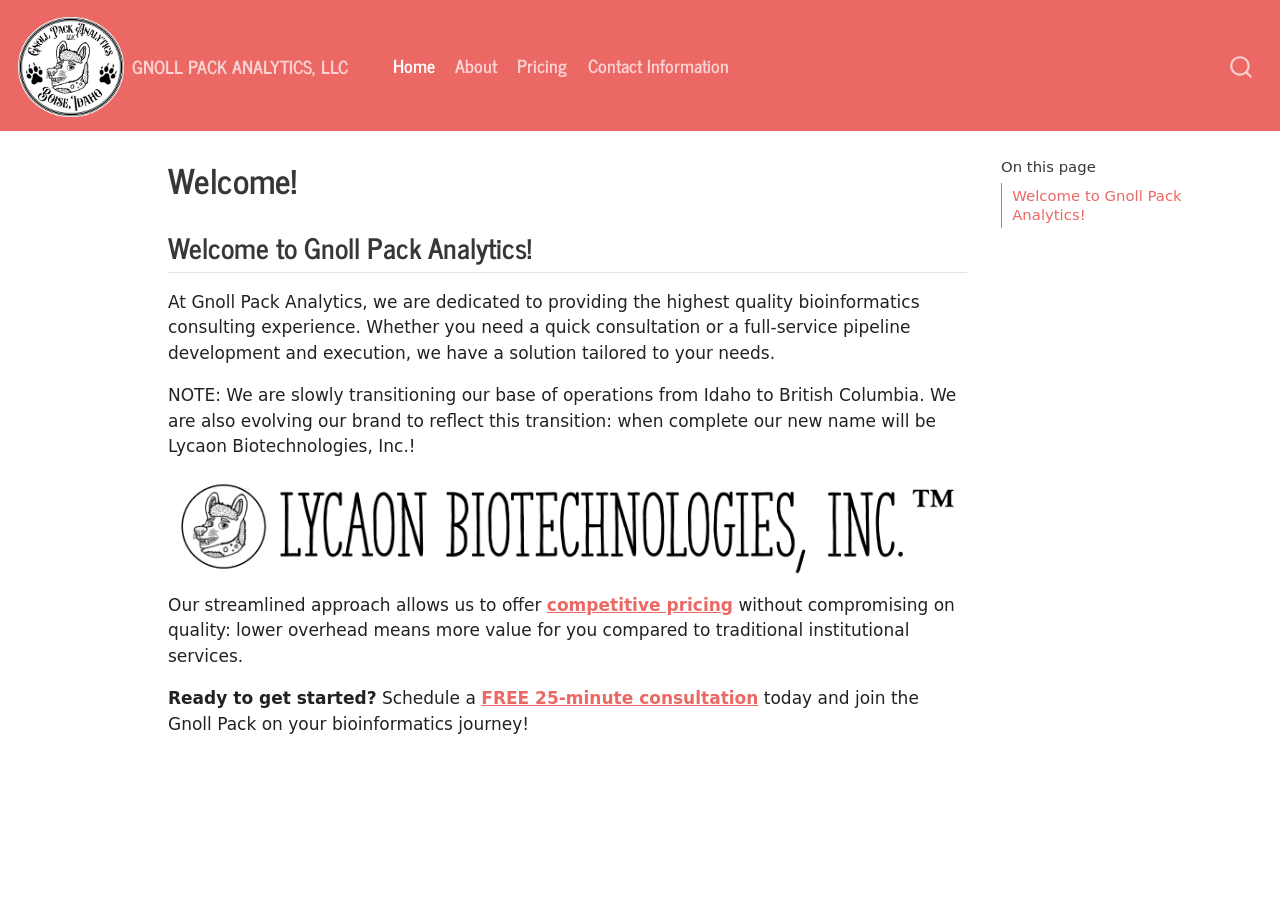
<file: index.html>
<!DOCTYPE html>
<html xmlns="http://www.w3.org/1999/xhtml" lang="en" xml:lang="en"><head>

<meta charset="utf-8">
<meta name="generator" content="quarto-1.3.433">

<meta name="viewport" content="width=device-width, initial-scale=1.0, user-scalable=yes">


<title>Gnoll Pack Analytics, LLC - Welcome!</title>
<style>
code{white-space: pre-wrap;}
span.smallcaps{font-variant: small-caps;}
div.columns{display: flex; gap: min(4vw, 1.5em);}
div.column{flex: auto; overflow-x: auto;}
div.hanging-indent{margin-left: 1.5em; text-indent: -1.5em;}
ul.task-list{list-style: none;}
ul.task-list li input[type="checkbox"] {
  width: 0.8em;
  margin: 0 0.8em 0.2em -1em; /* quarto-specific, see https://github.com/quarto-dev/quarto-cli/issues/4556 */ 
  vertical-align: middle;
}
</style>


<script src="site_libs/quarto-nav/quarto-nav.js"></script>
<script src="site_libs/quarto-nav/headroom.min.js"></script>
<script src="site_libs/clipboard/clipboard.min.js"></script>
<script src="site_libs/quarto-search/autocomplete.umd.js"></script>
<script src="site_libs/quarto-search/fuse.min.js"></script>
<script src="site_libs/quarto-search/quarto-search.js"></script>
<meta name="quarto:offset" content="./">
<script src="site_libs/quarto-html/quarto.js"></script>
<script src="site_libs/quarto-html/popper.min.js"></script>
<script src="site_libs/quarto-html/tippy.umd.min.js"></script>
<script src="site_libs/quarto-html/anchor.min.js"></script>
<link href="site_libs/quarto-html/tippy.css" rel="stylesheet">
<link href="site_libs/quarto-html/quarto-syntax-highlighting.css" rel="stylesheet" id="quarto-text-highlighting-styles">
<script src="site_libs/bootstrap/bootstrap.min.js"></script>
<link href="site_libs/bootstrap/bootstrap-icons.css" rel="stylesheet">
<link href="site_libs/bootstrap/bootstrap.min.css" rel="stylesheet" id="quarto-bootstrap" data-mode="light">
<script id="quarto-search-options" type="application/json">{
  "location": "navbar",
  "copy-button": false,
  "collapse-after": 3,
  "panel-placement": "end",
  "type": "overlay",
  "limit": 20,
  "language": {
    "search-no-results-text": "No results",
    "search-matching-documents-text": "matching documents",
    "search-copy-link-title": "Copy link to search",
    "search-hide-matches-text": "Hide additional matches",
    "search-more-match-text": "more match in this document",
    "search-more-matches-text": "more matches in this document",
    "search-clear-button-title": "Clear",
    "search-detached-cancel-button-title": "Cancel",
    "search-submit-button-title": "Submit",
    "search-label": "Search"
  }
}</script>


<link rel="stylesheet" href="styles.css">
</head>

<body class="nav-fixed">

<div id="quarto-search-results"></div>
  <header id="quarto-header" class="headroom fixed-top">
    <nav class="navbar navbar-expand-lg navbar-dark ">
      <div class="navbar-container container-fluid">
      <div class="navbar-brand-container">
    <a href="./index.html" class="navbar-brand navbar-brand-logo">
    <img src="./images/logo.png" alt="" class="navbar-logo">
    </a>
    <a class="navbar-brand" href="./index.html">
    <span class="navbar-title">Gnoll Pack Analytics, LLC</span>
    </a>
  </div>
            <div id="quarto-search" class="" title="Search"></div>
          <button class="navbar-toggler" type="button" data-bs-toggle="collapse" data-bs-target="#navbarCollapse" aria-controls="navbarCollapse" aria-expanded="false" aria-label="Toggle navigation" onclick="if (window.quartoToggleHeadroom) { window.quartoToggleHeadroom(); }">
  <span class="navbar-toggler-icon"></span>
</button>
          <div class="collapse navbar-collapse" id="navbarCollapse">
            <ul class="navbar-nav navbar-nav-scroll me-auto">
  <li class="nav-item">
    <a class="nav-link active" href="./index.html" rel="" target="" aria-current="page">
 <span class="menu-text">Home</span></a>
  </li>  
  <li class="nav-item">
    <a class="nav-link" href="./About.html" rel="" target="">
 <span class="menu-text">About</span></a>
  </li>  
  <li class="nav-item">
    <a class="nav-link" href="./Pricing.html" rel="" target="">
 <span class="menu-text">Pricing</span></a>
  </li>  
  <li class="nav-item">
    <a class="nav-link" href="./Contact.html" rel="" target="">
 <span class="menu-text">Contact Information</span></a>
  </li>  
</ul>
            <div class="quarto-navbar-tools ms-auto">
</div>
          </div> <!-- /navcollapse -->
      </div> <!-- /container-fluid -->
    </nav>
</header>
<!-- content -->
<div id="quarto-content" class="quarto-container page-columns page-rows-contents page-layout-article page-navbar">
<!-- sidebar -->
<!-- margin-sidebar -->
    <div id="quarto-margin-sidebar" class="sidebar margin-sidebar">
        <nav id="TOC" role="doc-toc" class="toc-active">
    <h2 id="toc-title">On this page</h2>
   
  <ul>
  <li><a href="#welcome-to-gnoll-pack-analytics" id="toc-welcome-to-gnoll-pack-analytics" class="nav-link active" data-scroll-target="#welcome-to-gnoll-pack-analytics"><strong>Welcome to Gnoll Pack Analytics!</strong></a></li>
  </ul>
</nav>
    </div>
<!-- main -->
<main class="content" id="quarto-document-content">

<header id="title-block-header" class="quarto-title-block default">
<div class="quarto-title">
<h1 class="title">Welcome!</h1>
</div>



<div class="quarto-title-meta">

    
  
    
  </div>
  

</header>

<section id="welcome-to-gnoll-pack-analytics" class="level2">
<h2 class="anchored" data-anchor-id="welcome-to-gnoll-pack-analytics"><strong>Welcome to Gnoll Pack Analytics!</strong></h2>
<p>At Gnoll Pack Analytics, we are dedicated to providing the highest quality bioinformatics consulting experience. Whether you need a quick consultation or a full-service pipeline development and execution, we have a solution tailored to your needs.</p>
<p>NOTE: We are slowly transitioning our base of operations from Idaho to British Columbia. We are also evolving our brand to reflect this transition: when complete our new name will be Lycaon Biotechnologies, Inc.!</p>
<p><img src="images/Lycaon.png" class="img-fluid"></p>
<p>Our streamlined approach allows us to offer <a href="https://wojahn.github.io/GnollPackAnalytics/Pricing.html"><strong>competitive pricing</strong></a> without compromising on quality: lower overhead means more value for you compared to traditional institutional services.</p>
<p><strong>Ready to get started?</strong> Schedule a <a href="https://wojahn.github.io/GnollPackAnalytics/Contact.html"><strong>FREE 25-minute consultation</strong></a> today and join the Gnoll Pack on your bioinformatics journey!</p>


</section>

</main> <!-- /main -->
<script id="quarto-html-after-body" type="application/javascript">
window.document.addEventListener("DOMContentLoaded", function (event) {
  const toggleBodyColorMode = (bsSheetEl) => {
    const mode = bsSheetEl.getAttribute("data-mode");
    const bodyEl = window.document.querySelector("body");
    if (mode === "dark") {
      bodyEl.classList.add("quarto-dark");
      bodyEl.classList.remove("quarto-light");
    } else {
      bodyEl.classList.add("quarto-light");
      bodyEl.classList.remove("quarto-dark");
    }
  }
  const toggleBodyColorPrimary = () => {
    const bsSheetEl = window.document.querySelector("link#quarto-bootstrap");
    if (bsSheetEl) {
      toggleBodyColorMode(bsSheetEl);
    }
  }
  toggleBodyColorPrimary();  
  const icon = "";
  const anchorJS = new window.AnchorJS();
  anchorJS.options = {
    placement: 'right',
    icon: icon
  };
  anchorJS.add('.anchored');
  const isCodeAnnotation = (el) => {
    for (const clz of el.classList) {
      if (clz.startsWith('code-annotation-')) {                     
        return true;
      }
    }
    return false;
  }
  const clipboard = new window.ClipboardJS('.code-copy-button', {
    text: function(trigger) {
      const codeEl = trigger.previousElementSibling.cloneNode(true);
      for (const childEl of codeEl.children) {
        if (isCodeAnnotation(childEl)) {
          childEl.remove();
        }
      }
      return codeEl.innerText;
    }
  });
  clipboard.on('success', function(e) {
    // button target
    const button = e.trigger;
    // don't keep focus
    button.blur();
    // flash "checked"
    button.classList.add('code-copy-button-checked');
    var currentTitle = button.getAttribute("title");
    button.setAttribute("title", "Copied!");
    let tooltip;
    if (window.bootstrap) {
      button.setAttribute("data-bs-toggle", "tooltip");
      button.setAttribute("data-bs-placement", "left");
      button.setAttribute("data-bs-title", "Copied!");
      tooltip = new bootstrap.Tooltip(button, 
        { trigger: "manual", 
          customClass: "code-copy-button-tooltip",
          offset: [0, -8]});
      tooltip.show();    
    }
    setTimeout(function() {
      if (tooltip) {
        tooltip.hide();
        button.removeAttribute("data-bs-title");
        button.removeAttribute("data-bs-toggle");
        button.removeAttribute("data-bs-placement");
      }
      button.setAttribute("title", currentTitle);
      button.classList.remove('code-copy-button-checked');
    }, 1000);
    // clear code selection
    e.clearSelection();
  });
  function tippyHover(el, contentFn) {
    const config = {
      allowHTML: true,
      content: contentFn,
      maxWidth: 500,
      delay: 100,
      arrow: false,
      appendTo: function(el) {
          return el.parentElement;
      },
      interactive: true,
      interactiveBorder: 10,
      theme: 'quarto',
      placement: 'bottom-start'
    };
    window.tippy(el, config); 
  }
  const noterefs = window.document.querySelectorAll('a[role="doc-noteref"]');
  for (var i=0; i<noterefs.length; i++) {
    const ref = noterefs[i];
    tippyHover(ref, function() {
      // use id or data attribute instead here
      let href = ref.getAttribute('data-footnote-href') || ref.getAttribute('href');
      try { href = new URL(href).hash; } catch {}
      const id = href.replace(/^#\/?/, "");
      const note = window.document.getElementById(id);
      return note.innerHTML;
    });
  }
      let selectedAnnoteEl;
      const selectorForAnnotation = ( cell, annotation) => {
        let cellAttr = 'data-code-cell="' + cell + '"';
        let lineAttr = 'data-code-annotation="' +  annotation + '"';
        const selector = 'span[' + cellAttr + '][' + lineAttr + ']';
        return selector;
      }
      const selectCodeLines = (annoteEl) => {
        const doc = window.document;
        const targetCell = annoteEl.getAttribute("data-target-cell");
        const targetAnnotation = annoteEl.getAttribute("data-target-annotation");
        const annoteSpan = window.document.querySelector(selectorForAnnotation(targetCell, targetAnnotation));
        const lines = annoteSpan.getAttribute("data-code-lines").split(",");
        const lineIds = lines.map((line) => {
          return targetCell + "-" + line;
        })
        let top = null;
        let height = null;
        let parent = null;
        if (lineIds.length > 0) {
            //compute the position of the single el (top and bottom and make a div)
            const el = window.document.getElementById(lineIds[0]);
            top = el.offsetTop;
            height = el.offsetHeight;
            parent = el.parentElement.parentElement;
          if (lineIds.length > 1) {
            const lastEl = window.document.getElementById(lineIds[lineIds.length - 1]);
            const bottom = lastEl.offsetTop + lastEl.offsetHeight;
            height = bottom - top;
          }
          if (top !== null && height !== null && parent !== null) {
            // cook up a div (if necessary) and position it 
            let div = window.document.getElementById("code-annotation-line-highlight");
            if (div === null) {
              div = window.document.createElement("div");
              div.setAttribute("id", "code-annotation-line-highlight");
              div.style.position = 'absolute';
              parent.appendChild(div);
            }
            div.style.top = top - 2 + "px";
            div.style.height = height + 4 + "px";
            let gutterDiv = window.document.getElementById("code-annotation-line-highlight-gutter");
            if (gutterDiv === null) {
              gutterDiv = window.document.createElement("div");
              gutterDiv.setAttribute("id", "code-annotation-line-highlight-gutter");
              gutterDiv.style.position = 'absolute';
              const codeCell = window.document.getElementById(targetCell);
              const gutter = codeCell.querySelector('.code-annotation-gutter');
              gutter.appendChild(gutterDiv);
            }
            gutterDiv.style.top = top - 2 + "px";
            gutterDiv.style.height = height + 4 + "px";
          }
          selectedAnnoteEl = annoteEl;
        }
      };
      const unselectCodeLines = () => {
        const elementsIds = ["code-annotation-line-highlight", "code-annotation-line-highlight-gutter"];
        elementsIds.forEach((elId) => {
          const div = window.document.getElementById(elId);
          if (div) {
            div.remove();
          }
        });
        selectedAnnoteEl = undefined;
      };
      // Attach click handler to the DT
      const annoteDls = window.document.querySelectorAll('dt[data-target-cell]');
      for (const annoteDlNode of annoteDls) {
        annoteDlNode.addEventListener('click', (event) => {
          const clickedEl = event.target;
          if (clickedEl !== selectedAnnoteEl) {
            unselectCodeLines();
            const activeEl = window.document.querySelector('dt[data-target-cell].code-annotation-active');
            if (activeEl) {
              activeEl.classList.remove('code-annotation-active');
            }
            selectCodeLines(clickedEl);
            clickedEl.classList.add('code-annotation-active');
          } else {
            // Unselect the line
            unselectCodeLines();
            clickedEl.classList.remove('code-annotation-active');
          }
        });
      }
  const findCites = (el) => {
    const parentEl = el.parentElement;
    if (parentEl) {
      const cites = parentEl.dataset.cites;
      if (cites) {
        return {
          el,
          cites: cites.split(' ')
        };
      } else {
        return findCites(el.parentElement)
      }
    } else {
      return undefined;
    }
  };
  var bibliorefs = window.document.querySelectorAll('a[role="doc-biblioref"]');
  for (var i=0; i<bibliorefs.length; i++) {
    const ref = bibliorefs[i];
    const citeInfo = findCites(ref);
    if (citeInfo) {
      tippyHover(citeInfo.el, function() {
        var popup = window.document.createElement('div');
        citeInfo.cites.forEach(function(cite) {
          var citeDiv = window.document.createElement('div');
          citeDiv.classList.add('hanging-indent');
          citeDiv.classList.add('csl-entry');
          var biblioDiv = window.document.getElementById('ref-' + cite);
          if (biblioDiv) {
            citeDiv.innerHTML = biblioDiv.innerHTML;
          }
          popup.appendChild(citeDiv);
        });
        return popup.innerHTML;
      });
    }
  }
});
</script>
</div> <!-- /content -->



</body></html>
</file>
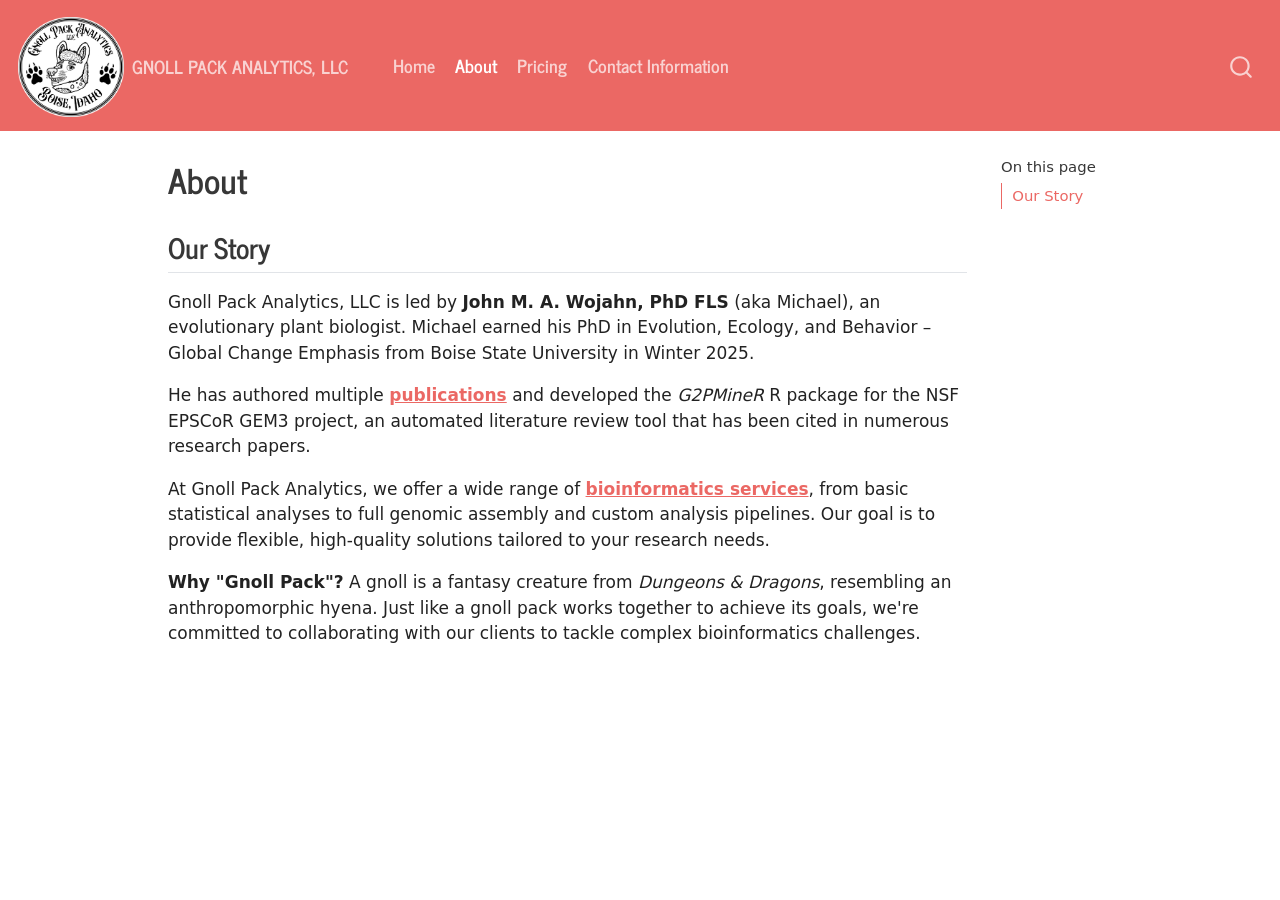
<file: About.html>
<!DOCTYPE html>
<html xmlns="http://www.w3.org/1999/xhtml" lang="en" xml:lang="en"><head>

<meta charset="utf-8">
<meta name="generator" content="quarto-1.3.433">

<meta name="viewport" content="width=device-width, initial-scale=1.0, user-scalable=yes">


<title>Gnoll Pack Analytics, LLC - About</title>
<style>
code{white-space: pre-wrap;}
span.smallcaps{font-variant: small-caps;}
div.columns{display: flex; gap: min(4vw, 1.5em);}
div.column{flex: auto; overflow-x: auto;}
div.hanging-indent{margin-left: 1.5em; text-indent: -1.5em;}
ul.task-list{list-style: none;}
ul.task-list li input[type="checkbox"] {
  width: 0.8em;
  margin: 0 0.8em 0.2em -1em; /* quarto-specific, see https://github.com/quarto-dev/quarto-cli/issues/4556 */ 
  vertical-align: middle;
}
</style>


<script src="site_libs/quarto-nav/quarto-nav.js"></script>
<script src="site_libs/quarto-nav/headroom.min.js"></script>
<script src="site_libs/clipboard/clipboard.min.js"></script>
<script src="site_libs/quarto-search/autocomplete.umd.js"></script>
<script src="site_libs/quarto-search/fuse.min.js"></script>
<script src="site_libs/quarto-search/quarto-search.js"></script>
<meta name="quarto:offset" content="./">
<script src="site_libs/quarto-html/quarto.js"></script>
<script src="site_libs/quarto-html/popper.min.js"></script>
<script src="site_libs/quarto-html/tippy.umd.min.js"></script>
<script src="site_libs/quarto-html/anchor.min.js"></script>
<link href="site_libs/quarto-html/tippy.css" rel="stylesheet">
<link href="site_libs/quarto-html/quarto-syntax-highlighting.css" rel="stylesheet" id="quarto-text-highlighting-styles">
<script src="site_libs/bootstrap/bootstrap.min.js"></script>
<link href="site_libs/bootstrap/bootstrap-icons.css" rel="stylesheet">
<link href="site_libs/bootstrap/bootstrap.min.css" rel="stylesheet" id="quarto-bootstrap" data-mode="light">
<script id="quarto-search-options" type="application/json">{
  "location": "navbar",
  "copy-button": false,
  "collapse-after": 3,
  "panel-placement": "end",
  "type": "overlay",
  "limit": 20,
  "language": {
    "search-no-results-text": "No results",
    "search-matching-documents-text": "matching documents",
    "search-copy-link-title": "Copy link to search",
    "search-hide-matches-text": "Hide additional matches",
    "search-more-match-text": "more match in this document",
    "search-more-matches-text": "more matches in this document",
    "search-clear-button-title": "Clear",
    "search-detached-cancel-button-title": "Cancel",
    "search-submit-button-title": "Submit",
    "search-label": "Search"
  }
}</script>


<link rel="stylesheet" href="styles.css">
</head>

<body class="nav-fixed">

<div id="quarto-search-results"></div>
  <header id="quarto-header" class="headroom fixed-top">
    <nav class="navbar navbar-expand-lg navbar-dark ">
      <div class="navbar-container container-fluid">
      <div class="navbar-brand-container">
    <a href="./index.html" class="navbar-brand navbar-brand-logo">
    <img src="./images/logo.png" alt="" class="navbar-logo">
    </a>
    <a class="navbar-brand" href="./index.html">
    <span class="navbar-title">Gnoll Pack Analytics, LLC</span>
    </a>
  </div>
            <div id="quarto-search" class="" title="Search"></div>
          <button class="navbar-toggler" type="button" data-bs-toggle="collapse" data-bs-target="#navbarCollapse" aria-controls="navbarCollapse" aria-expanded="false" aria-label="Toggle navigation" onclick="if (window.quartoToggleHeadroom) { window.quartoToggleHeadroom(); }">
  <span class="navbar-toggler-icon"></span>
</button>
          <div class="collapse navbar-collapse" id="navbarCollapse">
            <ul class="navbar-nav navbar-nav-scroll me-auto">
  <li class="nav-item">
    <a class="nav-link" href="./index.html" rel="" target="">
 <span class="menu-text">Home</span></a>
  </li>  
  <li class="nav-item">
    <a class="nav-link active" href="./About.html" rel="" target="" aria-current="page">
 <span class="menu-text">About</span></a>
  </li>  
  <li class="nav-item">
    <a class="nav-link" href="./Pricing.html" rel="" target="">
 <span class="menu-text">Pricing</span></a>
  </li>  
  <li class="nav-item">
    <a class="nav-link" href="./Contact.html" rel="" target="">
 <span class="menu-text">Contact Information</span></a>
  </li>  
</ul>
            <div class="quarto-navbar-tools ms-auto">
</div>
          </div> <!-- /navcollapse -->
      </div> <!-- /container-fluid -->
    </nav>
</header>
<!-- content -->
<div id="quarto-content" class="quarto-container page-columns page-rows-contents page-layout-article page-navbar">
<!-- sidebar -->
<!-- margin-sidebar -->
    <div id="quarto-margin-sidebar" class="sidebar margin-sidebar">
        <nav id="TOC" role="doc-toc" class="toc-active">
    <h2 id="toc-title">On this page</h2>
   
  <ul>
  <li><a href="#our-story" id="toc-our-story" class="nav-link active" data-scroll-target="#our-story">Our Story</a></li>
  </ul>
</nav>
    </div>
<!-- main -->
<main class="content" id="quarto-document-content">

<header id="title-block-header" class="quarto-title-block default">
<div class="quarto-title">
<h1 class="title">About</h1>
</div>



<div class="quarto-title-meta">

    
  
    
  </div>
  

</header>

<section id="our-story" class="level2">
<h2 class="anchored" data-anchor-id="our-story">Our Story</h2>
<p>Gnoll Pack Analytics, LLC is led by <strong>John M. A. Wojahn, PhD FLS</strong> (aka Michael), an evolutionary plant biologist. Michael earned his PhD in Evolution, Ecology, and Behavior – Global Change Emphasis from Boise State University in Winter 2025.</p>
<p>He has authored multiple <a href="https://wojahn.github.io/CV/"><strong>publications</strong></a> and developed the <em>G2PMineR</em> R package for the NSF EPSCoR GEM3 project, an automated literature review tool that has been cited in numerous research papers.</p>
<p>At Gnoll Pack Analytics, we offer a wide range of <a href="https://wojahn.github.io/GnollPackAnalytics/Pricing.html"><strong>bioinformatics services</strong></a>, from basic statistical analyses to full genomic assembly and custom analysis pipelines. Our goal is to provide flexible, high-quality solutions tailored to your research needs.</p>
<p><strong>Why "Gnoll Pack"?</strong> A gnoll is a fantasy creature from <em>Dungeons &amp; Dragons</em>, resembling an anthropomorphic hyena. Just like a gnoll pack works together to achieve its goals, we're committed to collaborating with our clients to tackle complex bioinformatics challenges.</p>


</section>

</main> <!-- /main -->
<script id="quarto-html-after-body" type="application/javascript">
window.document.addEventListener("DOMContentLoaded", function (event) {
  const toggleBodyColorMode = (bsSheetEl) => {
    const mode = bsSheetEl.getAttribute("data-mode");
    const bodyEl = window.document.querySelector("body");
    if (mode === "dark") {
      bodyEl.classList.add("quarto-dark");
      bodyEl.classList.remove("quarto-light");
    } else {
      bodyEl.classList.add("quarto-light");
      bodyEl.classList.remove("quarto-dark");
    }
  }
  const toggleBodyColorPrimary = () => {
    const bsSheetEl = window.document.querySelector("link#quarto-bootstrap");
    if (bsSheetEl) {
      toggleBodyColorMode(bsSheetEl);
    }
  }
  toggleBodyColorPrimary();  
  const icon = "";
  const anchorJS = new window.AnchorJS();
  anchorJS.options = {
    placement: 'right',
    icon: icon
  };
  anchorJS.add('.anchored');
  const isCodeAnnotation = (el) => {
    for (const clz of el.classList) {
      if (clz.startsWith('code-annotation-')) {                     
        return true;
      }
    }
    return false;
  }
  const clipboard = new window.ClipboardJS('.code-copy-button', {
    text: function(trigger) {
      const codeEl = trigger.previousElementSibling.cloneNode(true);
      for (const childEl of codeEl.children) {
        if (isCodeAnnotation(childEl)) {
          childEl.remove();
        }
      }
      return codeEl.innerText;
    }
  });
  clipboard.on('success', function(e) {
    // button target
    const button = e.trigger;
    // don't keep focus
    button.blur();
    // flash "checked"
    button.classList.add('code-copy-button-checked');
    var currentTitle = button.getAttribute("title");
    button.setAttribute("title", "Copied!");
    let tooltip;
    if (window.bootstrap) {
      button.setAttribute("data-bs-toggle", "tooltip");
      button.setAttribute("data-bs-placement", "left");
      button.setAttribute("data-bs-title", "Copied!");
      tooltip = new bootstrap.Tooltip(button, 
        { trigger: "manual", 
          customClass: "code-copy-button-tooltip",
          offset: [0, -8]});
      tooltip.show();    
    }
    setTimeout(function() {
      if (tooltip) {
        tooltip.hide();
        button.removeAttribute("data-bs-title");
        button.removeAttribute("data-bs-toggle");
        button.removeAttribute("data-bs-placement");
      }
      button.setAttribute("title", currentTitle);
      button.classList.remove('code-copy-button-checked');
    }, 1000);
    // clear code selection
    e.clearSelection();
  });
  function tippyHover(el, contentFn) {
    const config = {
      allowHTML: true,
      content: contentFn,
      maxWidth: 500,
      delay: 100,
      arrow: false,
      appendTo: function(el) {
          return el.parentElement;
      },
      interactive: true,
      interactiveBorder: 10,
      theme: 'quarto',
      placement: 'bottom-start'
    };
    window.tippy(el, config); 
  }
  const noterefs = window.document.querySelectorAll('a[role="doc-noteref"]');
  for (var i=0; i<noterefs.length; i++) {
    const ref = noterefs[i];
    tippyHover(ref, function() {
      // use id or data attribute instead here
      let href = ref.getAttribute('data-footnote-href') || ref.getAttribute('href');
      try { href = new URL(href).hash; } catch {}
      const id = href.replace(/^#\/?/, "");
      const note = window.document.getElementById(id);
      return note.innerHTML;
    });
  }
      let selectedAnnoteEl;
      const selectorForAnnotation = ( cell, annotation) => {
        let cellAttr = 'data-code-cell="' + cell + '"';
        let lineAttr = 'data-code-annotation="' +  annotation + '"';
        const selector = 'span[' + cellAttr + '][' + lineAttr + ']';
        return selector;
      }
      const selectCodeLines = (annoteEl) => {
        const doc = window.document;
        const targetCell = annoteEl.getAttribute("data-target-cell");
        const targetAnnotation = annoteEl.getAttribute("data-target-annotation");
        const annoteSpan = window.document.querySelector(selectorForAnnotation(targetCell, targetAnnotation));
        const lines = annoteSpan.getAttribute("data-code-lines").split(",");
        const lineIds = lines.map((line) => {
          return targetCell + "-" + line;
        })
        let top = null;
        let height = null;
        let parent = null;
        if (lineIds.length > 0) {
            //compute the position of the single el (top and bottom and make a div)
            const el = window.document.getElementById(lineIds[0]);
            top = el.offsetTop;
            height = el.offsetHeight;
            parent = el.parentElement.parentElement;
          if (lineIds.length > 1) {
            const lastEl = window.document.getElementById(lineIds[lineIds.length - 1]);
            const bottom = lastEl.offsetTop + lastEl.offsetHeight;
            height = bottom - top;
          }
          if (top !== null && height !== null && parent !== null) {
            // cook up a div (if necessary) and position it 
            let div = window.document.getElementById("code-annotation-line-highlight");
            if (div === null) {
              div = window.document.createElement("div");
              div.setAttribute("id", "code-annotation-line-highlight");
              div.style.position = 'absolute';
              parent.appendChild(div);
            }
            div.style.top = top - 2 + "px";
            div.style.height = height + 4 + "px";
            let gutterDiv = window.document.getElementById("code-annotation-line-highlight-gutter");
            if (gutterDiv === null) {
              gutterDiv = window.document.createElement("div");
              gutterDiv.setAttribute("id", "code-annotation-line-highlight-gutter");
              gutterDiv.style.position = 'absolute';
              const codeCell = window.document.getElementById(targetCell);
              const gutter = codeCell.querySelector('.code-annotation-gutter');
              gutter.appendChild(gutterDiv);
            }
            gutterDiv.style.top = top - 2 + "px";
            gutterDiv.style.height = height + 4 + "px";
          }
          selectedAnnoteEl = annoteEl;
        }
      };
      const unselectCodeLines = () => {
        const elementsIds = ["code-annotation-line-highlight", "code-annotation-line-highlight-gutter"];
        elementsIds.forEach((elId) => {
          const div = window.document.getElementById(elId);
          if (div) {
            div.remove();
          }
        });
        selectedAnnoteEl = undefined;
      };
      // Attach click handler to the DT
      const annoteDls = window.document.querySelectorAll('dt[data-target-cell]');
      for (const annoteDlNode of annoteDls) {
        annoteDlNode.addEventListener('click', (event) => {
          const clickedEl = event.target;
          if (clickedEl !== selectedAnnoteEl) {
            unselectCodeLines();
            const activeEl = window.document.querySelector('dt[data-target-cell].code-annotation-active');
            if (activeEl) {
              activeEl.classList.remove('code-annotation-active');
            }
            selectCodeLines(clickedEl);
            clickedEl.classList.add('code-annotation-active');
          } else {
            // Unselect the line
            unselectCodeLines();
            clickedEl.classList.remove('code-annotation-active');
          }
        });
      }
  const findCites = (el) => {
    const parentEl = el.parentElement;
    if (parentEl) {
      const cites = parentEl.dataset.cites;
      if (cites) {
        return {
          el,
          cites: cites.split(' ')
        };
      } else {
        return findCites(el.parentElement)
      }
    } else {
      return undefined;
    }
  };
  var bibliorefs = window.document.querySelectorAll('a[role="doc-biblioref"]');
  for (var i=0; i<bibliorefs.length; i++) {
    const ref = bibliorefs[i];
    const citeInfo = findCites(ref);
    if (citeInfo) {
      tippyHover(citeInfo.el, function() {
        var popup = window.document.createElement('div');
        citeInfo.cites.forEach(function(cite) {
          var citeDiv = window.document.createElement('div');
          citeDiv.classList.add('hanging-indent');
          citeDiv.classList.add('csl-entry');
          var biblioDiv = window.document.getElementById('ref-' + cite);
          if (biblioDiv) {
            citeDiv.innerHTML = biblioDiv.innerHTML;
          }
          popup.appendChild(citeDiv);
        });
        return popup.innerHTML;
      });
    }
  }
});
</script>
</div> <!-- /content -->



</body></html>
</file>
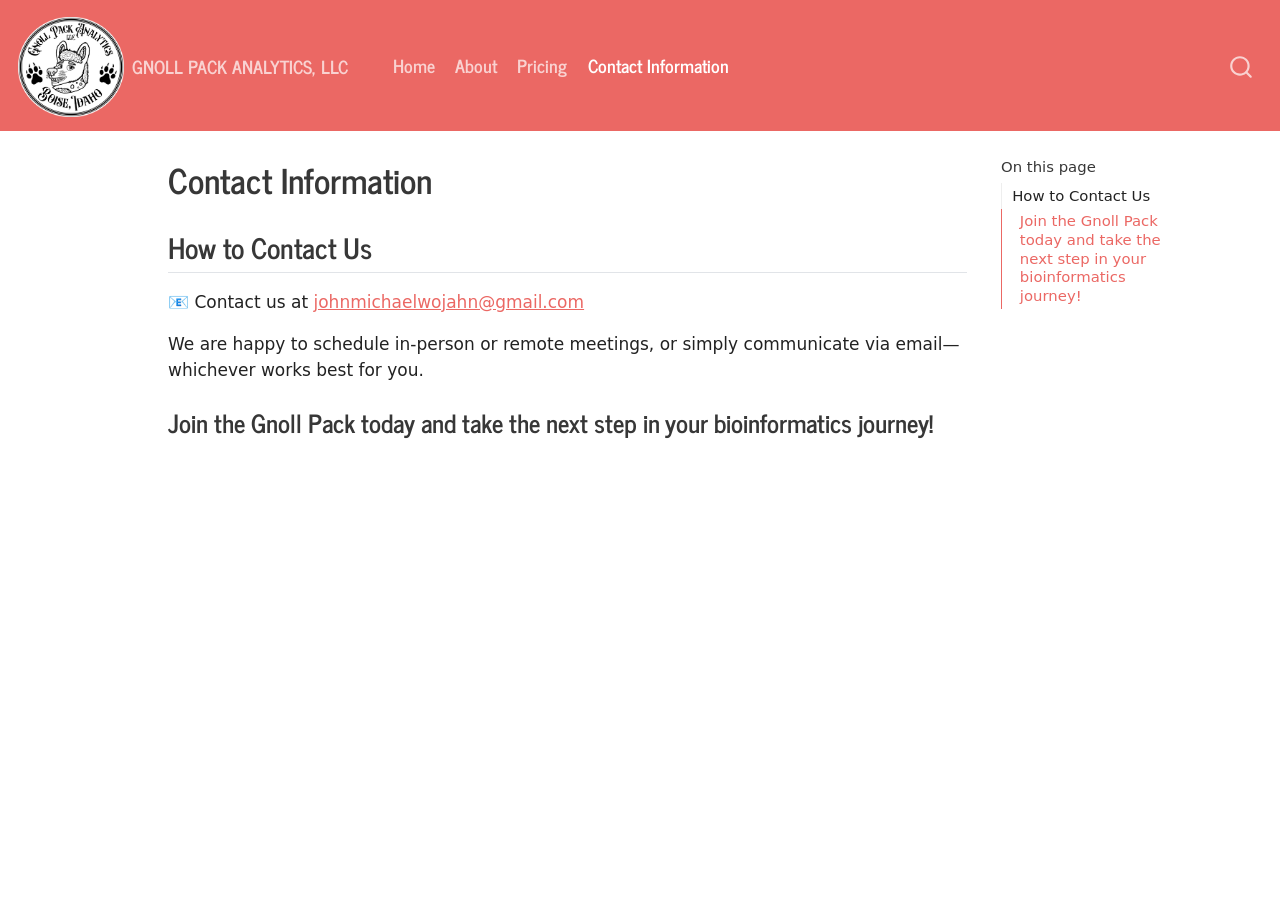
<file: Contact.html>
<!DOCTYPE html>
<html xmlns="http://www.w3.org/1999/xhtml" lang="en" xml:lang="en"><head>

<meta charset="utf-8">
<meta name="generator" content="quarto-1.3.433">

<meta name="viewport" content="width=device-width, initial-scale=1.0, user-scalable=yes">


<title>Gnoll Pack Analytics, LLC - Contact Information</title>
<style>
code{white-space: pre-wrap;}
span.smallcaps{font-variant: small-caps;}
div.columns{display: flex; gap: min(4vw, 1.5em);}
div.column{flex: auto; overflow-x: auto;}
div.hanging-indent{margin-left: 1.5em; text-indent: -1.5em;}
ul.task-list{list-style: none;}
ul.task-list li input[type="checkbox"] {
  width: 0.8em;
  margin: 0 0.8em 0.2em -1em; /* quarto-specific, see https://github.com/quarto-dev/quarto-cli/issues/4556 */ 
  vertical-align: middle;
}
</style>


<script src="site_libs/quarto-nav/quarto-nav.js"></script>
<script src="site_libs/quarto-nav/headroom.min.js"></script>
<script src="site_libs/clipboard/clipboard.min.js"></script>
<script src="site_libs/quarto-search/autocomplete.umd.js"></script>
<script src="site_libs/quarto-search/fuse.min.js"></script>
<script src="site_libs/quarto-search/quarto-search.js"></script>
<meta name="quarto:offset" content="./">
<script src="site_libs/quarto-html/quarto.js"></script>
<script src="site_libs/quarto-html/popper.min.js"></script>
<script src="site_libs/quarto-html/tippy.umd.min.js"></script>
<script src="site_libs/quarto-html/anchor.min.js"></script>
<link href="site_libs/quarto-html/tippy.css" rel="stylesheet">
<link href="site_libs/quarto-html/quarto-syntax-highlighting.css" rel="stylesheet" id="quarto-text-highlighting-styles">
<script src="site_libs/bootstrap/bootstrap.min.js"></script>
<link href="site_libs/bootstrap/bootstrap-icons.css" rel="stylesheet">
<link href="site_libs/bootstrap/bootstrap.min.css" rel="stylesheet" id="quarto-bootstrap" data-mode="light">
<script id="quarto-search-options" type="application/json">{
  "location": "navbar",
  "copy-button": false,
  "collapse-after": 3,
  "panel-placement": "end",
  "type": "overlay",
  "limit": 20,
  "language": {
    "search-no-results-text": "No results",
    "search-matching-documents-text": "matching documents",
    "search-copy-link-title": "Copy link to search",
    "search-hide-matches-text": "Hide additional matches",
    "search-more-match-text": "more match in this document",
    "search-more-matches-text": "more matches in this document",
    "search-clear-button-title": "Clear",
    "search-detached-cancel-button-title": "Cancel",
    "search-submit-button-title": "Submit",
    "search-label": "Search"
  }
}</script>


<link rel="stylesheet" href="styles.css">
</head>

<body class="nav-fixed">

<div id="quarto-search-results"></div>
  <header id="quarto-header" class="headroom fixed-top">
    <nav class="navbar navbar-expand-lg navbar-dark ">
      <div class="navbar-container container-fluid">
      <div class="navbar-brand-container">
    <a href="./index.html" class="navbar-brand navbar-brand-logo">
    <img src="./images/logo.png" alt="" class="navbar-logo">
    </a>
    <a class="navbar-brand" href="./index.html">
    <span class="navbar-title">Gnoll Pack Analytics, LLC</span>
    </a>
  </div>
            <div id="quarto-search" class="" title="Search"></div>
          <button class="navbar-toggler" type="button" data-bs-toggle="collapse" data-bs-target="#navbarCollapse" aria-controls="navbarCollapse" aria-expanded="false" aria-label="Toggle navigation" onclick="if (window.quartoToggleHeadroom) { window.quartoToggleHeadroom(); }">
  <span class="navbar-toggler-icon"></span>
</button>
          <div class="collapse navbar-collapse" id="navbarCollapse">
            <ul class="navbar-nav navbar-nav-scroll me-auto">
  <li class="nav-item">
    <a class="nav-link" href="./index.html" rel="" target="">
 <span class="menu-text">Home</span></a>
  </li>  
  <li class="nav-item">
    <a class="nav-link" href="./About.html" rel="" target="">
 <span class="menu-text">About</span></a>
  </li>  
  <li class="nav-item">
    <a class="nav-link" href="./Pricing.html" rel="" target="">
 <span class="menu-text">Pricing</span></a>
  </li>  
  <li class="nav-item">
    <a class="nav-link active" href="./Contact.html" rel="" target="" aria-current="page">
 <span class="menu-text">Contact Information</span></a>
  </li>  
</ul>
            <div class="quarto-navbar-tools ms-auto">
</div>
          </div> <!-- /navcollapse -->
      </div> <!-- /container-fluid -->
    </nav>
</header>
<!-- content -->
<div id="quarto-content" class="quarto-container page-columns page-rows-contents page-layout-article page-navbar">
<!-- sidebar -->
<!-- margin-sidebar -->
    <div id="quarto-margin-sidebar" class="sidebar margin-sidebar">
        <nav id="TOC" role="doc-toc" class="toc-active">
    <h2 id="toc-title">On this page</h2>
   
  <ul>
  <li><a href="#how-to-contact-us" id="toc-how-to-contact-us" class="nav-link active" data-scroll-target="#how-to-contact-us">How to Contact Us</a>
  <ul class="collapse">
  <li><a href="#join-the-gnoll-pack-today-and-take-the-next-step-in-your-bioinformatics-journey" id="toc-join-the-gnoll-pack-today-and-take-the-next-step-in-your-bioinformatics-journey" class="nav-link" data-scroll-target="#join-the-gnoll-pack-today-and-take-the-next-step-in-your-bioinformatics-journey"><strong>Join the Gnoll Pack today</strong> and take the next step in your bioinformatics journey!</a></li>
  </ul></li>
  </ul>
</nav>
    </div>
<!-- main -->
<main class="content" id="quarto-document-content">

<header id="title-block-header" class="quarto-title-block default">
<div class="quarto-title">
<h1 class="title">Contact Information</h1>
</div>



<div class="quarto-title-meta">

    
  
    
  </div>
  

</header>

<section id="how-to-contact-us" class="level2">
<h2 class="anchored" data-anchor-id="how-to-contact-us">How to Contact Us</h2>
<p>📧 Contact us at <a href="mailto:johnmichaelwojahn@gmail.com">johnmichaelwojahn@gmail.com</a></p>
<p>We are happy to schedule in-person or remote meetings, or simply communicate via email—whichever works best for you.</p>
<section id="join-the-gnoll-pack-today-and-take-the-next-step-in-your-bioinformatics-journey" class="level3">
<h3 class="anchored" data-anchor-id="join-the-gnoll-pack-today-and-take-the-next-step-in-your-bioinformatics-journey"><strong>Join the Gnoll Pack today</strong> and take the next step in your bioinformatics journey!</h3>


</section>
</section>

</main> <!-- /main -->
<script id="quarto-html-after-body" type="application/javascript">
window.document.addEventListener("DOMContentLoaded", function (event) {
  const toggleBodyColorMode = (bsSheetEl) => {
    const mode = bsSheetEl.getAttribute("data-mode");
    const bodyEl = window.document.querySelector("body");
    if (mode === "dark") {
      bodyEl.classList.add("quarto-dark");
      bodyEl.classList.remove("quarto-light");
    } else {
      bodyEl.classList.add("quarto-light");
      bodyEl.classList.remove("quarto-dark");
    }
  }
  const toggleBodyColorPrimary = () => {
    const bsSheetEl = window.document.querySelector("link#quarto-bootstrap");
    if (bsSheetEl) {
      toggleBodyColorMode(bsSheetEl);
    }
  }
  toggleBodyColorPrimary();  
  const icon = "";
  const anchorJS = new window.AnchorJS();
  anchorJS.options = {
    placement: 'right',
    icon: icon
  };
  anchorJS.add('.anchored');
  const isCodeAnnotation = (el) => {
    for (const clz of el.classList) {
      if (clz.startsWith('code-annotation-')) {                     
        return true;
      }
    }
    return false;
  }
  const clipboard = new window.ClipboardJS('.code-copy-button', {
    text: function(trigger) {
      const codeEl = trigger.previousElementSibling.cloneNode(true);
      for (const childEl of codeEl.children) {
        if (isCodeAnnotation(childEl)) {
          childEl.remove();
        }
      }
      return codeEl.innerText;
    }
  });
  clipboard.on('success', function(e) {
    // button target
    const button = e.trigger;
    // don't keep focus
    button.blur();
    // flash "checked"
    button.classList.add('code-copy-button-checked');
    var currentTitle = button.getAttribute("title");
    button.setAttribute("title", "Copied!");
    let tooltip;
    if (window.bootstrap) {
      button.setAttribute("data-bs-toggle", "tooltip");
      button.setAttribute("data-bs-placement", "left");
      button.setAttribute("data-bs-title", "Copied!");
      tooltip = new bootstrap.Tooltip(button, 
        { trigger: "manual", 
          customClass: "code-copy-button-tooltip",
          offset: [0, -8]});
      tooltip.show();    
    }
    setTimeout(function() {
      if (tooltip) {
        tooltip.hide();
        button.removeAttribute("data-bs-title");
        button.removeAttribute("data-bs-toggle");
        button.removeAttribute("data-bs-placement");
      }
      button.setAttribute("title", currentTitle);
      button.classList.remove('code-copy-button-checked');
    }, 1000);
    // clear code selection
    e.clearSelection();
  });
  function tippyHover(el, contentFn) {
    const config = {
      allowHTML: true,
      content: contentFn,
      maxWidth: 500,
      delay: 100,
      arrow: false,
      appendTo: function(el) {
          return el.parentElement;
      },
      interactive: true,
      interactiveBorder: 10,
      theme: 'quarto',
      placement: 'bottom-start'
    };
    window.tippy(el, config); 
  }
  const noterefs = window.document.querySelectorAll('a[role="doc-noteref"]');
  for (var i=0; i<noterefs.length; i++) {
    const ref = noterefs[i];
    tippyHover(ref, function() {
      // use id or data attribute instead here
      let href = ref.getAttribute('data-footnote-href') || ref.getAttribute('href');
      try { href = new URL(href).hash; } catch {}
      const id = href.replace(/^#\/?/, "");
      const note = window.document.getElementById(id);
      return note.innerHTML;
    });
  }
      let selectedAnnoteEl;
      const selectorForAnnotation = ( cell, annotation) => {
        let cellAttr = 'data-code-cell="' + cell + '"';
        let lineAttr = 'data-code-annotation="' +  annotation + '"';
        const selector = 'span[' + cellAttr + '][' + lineAttr + ']';
        return selector;
      }
      const selectCodeLines = (annoteEl) => {
        const doc = window.document;
        const targetCell = annoteEl.getAttribute("data-target-cell");
        const targetAnnotation = annoteEl.getAttribute("data-target-annotation");
        const annoteSpan = window.document.querySelector(selectorForAnnotation(targetCell, targetAnnotation));
        const lines = annoteSpan.getAttribute("data-code-lines").split(",");
        const lineIds = lines.map((line) => {
          return targetCell + "-" + line;
        })
        let top = null;
        let height = null;
        let parent = null;
        if (lineIds.length > 0) {
            //compute the position of the single el (top and bottom and make a div)
            const el = window.document.getElementById(lineIds[0]);
            top = el.offsetTop;
            height = el.offsetHeight;
            parent = el.parentElement.parentElement;
          if (lineIds.length > 1) {
            const lastEl = window.document.getElementById(lineIds[lineIds.length - 1]);
            const bottom = lastEl.offsetTop + lastEl.offsetHeight;
            height = bottom - top;
          }
          if (top !== null && height !== null && parent !== null) {
            // cook up a div (if necessary) and position it 
            let div = window.document.getElementById("code-annotation-line-highlight");
            if (div === null) {
              div = window.document.createElement("div");
              div.setAttribute("id", "code-annotation-line-highlight");
              div.style.position = 'absolute';
              parent.appendChild(div);
            }
            div.style.top = top - 2 + "px";
            div.style.height = height + 4 + "px";
            let gutterDiv = window.document.getElementById("code-annotation-line-highlight-gutter");
            if (gutterDiv === null) {
              gutterDiv = window.document.createElement("div");
              gutterDiv.setAttribute("id", "code-annotation-line-highlight-gutter");
              gutterDiv.style.position = 'absolute';
              const codeCell = window.document.getElementById(targetCell);
              const gutter = codeCell.querySelector('.code-annotation-gutter');
              gutter.appendChild(gutterDiv);
            }
            gutterDiv.style.top = top - 2 + "px";
            gutterDiv.style.height = height + 4 + "px";
          }
          selectedAnnoteEl = annoteEl;
        }
      };
      const unselectCodeLines = () => {
        const elementsIds = ["code-annotation-line-highlight", "code-annotation-line-highlight-gutter"];
        elementsIds.forEach((elId) => {
          const div = window.document.getElementById(elId);
          if (div) {
            div.remove();
          }
        });
        selectedAnnoteEl = undefined;
      };
      // Attach click handler to the DT
      const annoteDls = window.document.querySelectorAll('dt[data-target-cell]');
      for (const annoteDlNode of annoteDls) {
        annoteDlNode.addEventListener('click', (event) => {
          const clickedEl = event.target;
          if (clickedEl !== selectedAnnoteEl) {
            unselectCodeLines();
            const activeEl = window.document.querySelector('dt[data-target-cell].code-annotation-active');
            if (activeEl) {
              activeEl.classList.remove('code-annotation-active');
            }
            selectCodeLines(clickedEl);
            clickedEl.classList.add('code-annotation-active');
          } else {
            // Unselect the line
            unselectCodeLines();
            clickedEl.classList.remove('code-annotation-active');
          }
        });
      }
  const findCites = (el) => {
    const parentEl = el.parentElement;
    if (parentEl) {
      const cites = parentEl.dataset.cites;
      if (cites) {
        return {
          el,
          cites: cites.split(' ')
        };
      } else {
        return findCites(el.parentElement)
      }
    } else {
      return undefined;
    }
  };
  var bibliorefs = window.document.querySelectorAll('a[role="doc-biblioref"]');
  for (var i=0; i<bibliorefs.length; i++) {
    const ref = bibliorefs[i];
    const citeInfo = findCites(ref);
    if (citeInfo) {
      tippyHover(citeInfo.el, function() {
        var popup = window.document.createElement('div');
        citeInfo.cites.forEach(function(cite) {
          var citeDiv = window.document.createElement('div');
          citeDiv.classList.add('hanging-indent');
          citeDiv.classList.add('csl-entry');
          var biblioDiv = window.document.getElementById('ref-' + cite);
          if (biblioDiv) {
            citeDiv.innerHTML = biblioDiv.innerHTML;
          }
          popup.appendChild(citeDiv);
        });
        return popup.innerHTML;
      });
    }
  }
});
</script>
</div> <!-- /content -->



</body></html>
</file>
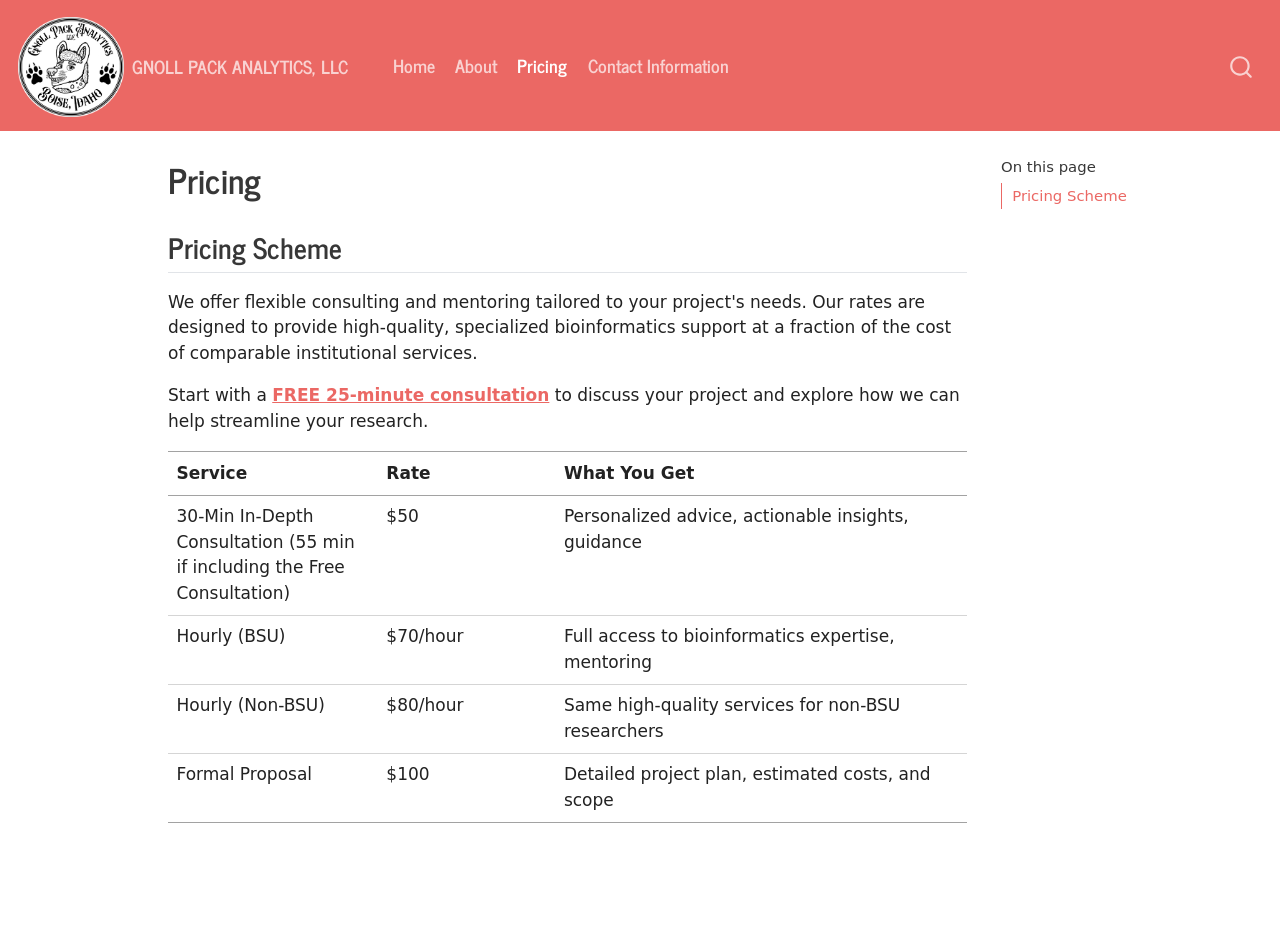
<file: Pricing.html>
<!DOCTYPE html>
<html xmlns="http://www.w3.org/1999/xhtml" lang="en" xml:lang="en"><head>

<meta charset="utf-8">
<meta name="generator" content="quarto-1.3.433">

<meta name="viewport" content="width=device-width, initial-scale=1.0, user-scalable=yes">


<title>Gnoll Pack Analytics, LLC - Pricing</title>
<style>
code{white-space: pre-wrap;}
span.smallcaps{font-variant: small-caps;}
div.columns{display: flex; gap: min(4vw, 1.5em);}
div.column{flex: auto; overflow-x: auto;}
div.hanging-indent{margin-left: 1.5em; text-indent: -1.5em;}
ul.task-list{list-style: none;}
ul.task-list li input[type="checkbox"] {
  width: 0.8em;
  margin: 0 0.8em 0.2em -1em; /* quarto-specific, see https://github.com/quarto-dev/quarto-cli/issues/4556 */ 
  vertical-align: middle;
}
</style>


<script src="site_libs/quarto-nav/quarto-nav.js"></script>
<script src="site_libs/quarto-nav/headroom.min.js"></script>
<script src="site_libs/clipboard/clipboard.min.js"></script>
<script src="site_libs/quarto-search/autocomplete.umd.js"></script>
<script src="site_libs/quarto-search/fuse.min.js"></script>
<script src="site_libs/quarto-search/quarto-search.js"></script>
<meta name="quarto:offset" content="./">
<script src="site_libs/quarto-html/quarto.js"></script>
<script src="site_libs/quarto-html/popper.min.js"></script>
<script src="site_libs/quarto-html/tippy.umd.min.js"></script>
<script src="site_libs/quarto-html/anchor.min.js"></script>
<link href="site_libs/quarto-html/tippy.css" rel="stylesheet">
<link href="site_libs/quarto-html/quarto-syntax-highlighting.css" rel="stylesheet" id="quarto-text-highlighting-styles">
<script src="site_libs/bootstrap/bootstrap.min.js"></script>
<link href="site_libs/bootstrap/bootstrap-icons.css" rel="stylesheet">
<link href="site_libs/bootstrap/bootstrap.min.css" rel="stylesheet" id="quarto-bootstrap" data-mode="light">
<script id="quarto-search-options" type="application/json">{
  "location": "navbar",
  "copy-button": false,
  "collapse-after": 3,
  "panel-placement": "end",
  "type": "overlay",
  "limit": 20,
  "language": {
    "search-no-results-text": "No results",
    "search-matching-documents-text": "matching documents",
    "search-copy-link-title": "Copy link to search",
    "search-hide-matches-text": "Hide additional matches",
    "search-more-match-text": "more match in this document",
    "search-more-matches-text": "more matches in this document",
    "search-clear-button-title": "Clear",
    "search-detached-cancel-button-title": "Cancel",
    "search-submit-button-title": "Submit",
    "search-label": "Search"
  }
}</script>


<link rel="stylesheet" href="styles.css">
</head>

<body class="nav-fixed">

<div id="quarto-search-results"></div>
  <header id="quarto-header" class="headroom fixed-top">
    <nav class="navbar navbar-expand-lg navbar-dark ">
      <div class="navbar-container container-fluid">
      <div class="navbar-brand-container">
    <a href="./index.html" class="navbar-brand navbar-brand-logo">
    <img src="./images/logo.png" alt="" class="navbar-logo">
    </a>
    <a class="navbar-brand" href="./index.html">
    <span class="navbar-title">Gnoll Pack Analytics, LLC</span>
    </a>
  </div>
            <div id="quarto-search" class="" title="Search"></div>
          <button class="navbar-toggler" type="button" data-bs-toggle="collapse" data-bs-target="#navbarCollapse" aria-controls="navbarCollapse" aria-expanded="false" aria-label="Toggle navigation" onclick="if (window.quartoToggleHeadroom) { window.quartoToggleHeadroom(); }">
  <span class="navbar-toggler-icon"></span>
</button>
          <div class="collapse navbar-collapse" id="navbarCollapse">
            <ul class="navbar-nav navbar-nav-scroll me-auto">
  <li class="nav-item">
    <a class="nav-link" href="./index.html" rel="" target="">
 <span class="menu-text">Home</span></a>
  </li>  
  <li class="nav-item">
    <a class="nav-link" href="./About.html" rel="" target="">
 <span class="menu-text">About</span></a>
  </li>  
  <li class="nav-item">
    <a class="nav-link active" href="./Pricing.html" rel="" target="" aria-current="page">
 <span class="menu-text">Pricing</span></a>
  </li>  
  <li class="nav-item">
    <a class="nav-link" href="./Contact.html" rel="" target="">
 <span class="menu-text">Contact Information</span></a>
  </li>  
</ul>
            <div class="quarto-navbar-tools ms-auto">
</div>
          </div> <!-- /navcollapse -->
      </div> <!-- /container-fluid -->
    </nav>
</header>
<!-- content -->
<div id="quarto-content" class="quarto-container page-columns page-rows-contents page-layout-article page-navbar">
<!-- sidebar -->
<!-- margin-sidebar -->
    <div id="quarto-margin-sidebar" class="sidebar margin-sidebar">
        <nav id="TOC" role="doc-toc" class="toc-active">
    <h2 id="toc-title">On this page</h2>
   
  <ul>
  <li><a href="#pricing-scheme" id="toc-pricing-scheme" class="nav-link active" data-scroll-target="#pricing-scheme">Pricing Scheme</a></li>
  </ul>
</nav>
    </div>
<!-- main -->
<main class="content" id="quarto-document-content">

<header id="title-block-header" class="quarto-title-block default">
<div class="quarto-title">
<h1 class="title">Pricing</h1>
</div>



<div class="quarto-title-meta">

    
  
    
  </div>
  

</header>

<section id="pricing-scheme" class="level2">
<h2 class="anchored" data-anchor-id="pricing-scheme">Pricing Scheme</h2>
<p>We offer flexible consulting and mentoring tailored to your project's needs. Our rates are designed to provide high-quality, specialized bioinformatics support at a fraction of the cost of comparable institutional services.</p>
<p>Start with a <a href="https://wojahn.github.io/GnollPackAnalytics/Contact.html"><strong>FREE 25-minute consultation</strong></a> to discuss your project and explore how we can help streamline your research.</p>
<table class="table">
<colgroup>
<col style="width: 26%">
<col style="width: 22%">
<col style="width: 51%">
</colgroup>
<thead>
<tr class="header">
<th>Service</th>
<th>Rate</th>
<th>What You Get</th>
</tr>
</thead>
<tbody>
<tr class="odd">
<td>30-Min In-Depth Consultation (55 min if including the Free Consultation)</td>
<td>$50</td>
<td>Personalized advice, actionable insights, guidance</td>
</tr>
<tr class="even">
<td>Hourly (BSU)</td>
<td>$70/hour</td>
<td>Full access to bioinformatics expertise, mentoring</td>
</tr>
<tr class="odd">
<td>Hourly (Non-BSU)</td>
<td>$80/hour</td>
<td>Same high-quality services for non-BSU researchers</td>
</tr>
<tr class="even">
<td>Formal Proposal</td>
<td>$100</td>
<td>Detailed project plan, estimated costs, and scope</td>
</tr>
</tbody>
</table>


</section>

</main> <!-- /main -->
<script id="quarto-html-after-body" type="application/javascript">
window.document.addEventListener("DOMContentLoaded", function (event) {
  const toggleBodyColorMode = (bsSheetEl) => {
    const mode = bsSheetEl.getAttribute("data-mode");
    const bodyEl = window.document.querySelector("body");
    if (mode === "dark") {
      bodyEl.classList.add("quarto-dark");
      bodyEl.classList.remove("quarto-light");
    } else {
      bodyEl.classList.add("quarto-light");
      bodyEl.classList.remove("quarto-dark");
    }
  }
  const toggleBodyColorPrimary = () => {
    const bsSheetEl = window.document.querySelector("link#quarto-bootstrap");
    if (bsSheetEl) {
      toggleBodyColorMode(bsSheetEl);
    }
  }
  toggleBodyColorPrimary();  
  const icon = "";
  const anchorJS = new window.AnchorJS();
  anchorJS.options = {
    placement: 'right',
    icon: icon
  };
  anchorJS.add('.anchored');
  const isCodeAnnotation = (el) => {
    for (const clz of el.classList) {
      if (clz.startsWith('code-annotation-')) {                     
        return true;
      }
    }
    return false;
  }
  const clipboard = new window.ClipboardJS('.code-copy-button', {
    text: function(trigger) {
      const codeEl = trigger.previousElementSibling.cloneNode(true);
      for (const childEl of codeEl.children) {
        if (isCodeAnnotation(childEl)) {
          childEl.remove();
        }
      }
      return codeEl.innerText;
    }
  });
  clipboard.on('success', function(e) {
    // button target
    const button = e.trigger;
    // don't keep focus
    button.blur();
    // flash "checked"
    button.classList.add('code-copy-button-checked');
    var currentTitle = button.getAttribute("title");
    button.setAttribute("title", "Copied!");
    let tooltip;
    if (window.bootstrap) {
      button.setAttribute("data-bs-toggle", "tooltip");
      button.setAttribute("data-bs-placement", "left");
      button.setAttribute("data-bs-title", "Copied!");
      tooltip = new bootstrap.Tooltip(button, 
        { trigger: "manual", 
          customClass: "code-copy-button-tooltip",
          offset: [0, -8]});
      tooltip.show();    
    }
    setTimeout(function() {
      if (tooltip) {
        tooltip.hide();
        button.removeAttribute("data-bs-title");
        button.removeAttribute("data-bs-toggle");
        button.removeAttribute("data-bs-placement");
      }
      button.setAttribute("title", currentTitle);
      button.classList.remove('code-copy-button-checked');
    }, 1000);
    // clear code selection
    e.clearSelection();
  });
  function tippyHover(el, contentFn) {
    const config = {
      allowHTML: true,
      content: contentFn,
      maxWidth: 500,
      delay: 100,
      arrow: false,
      appendTo: function(el) {
          return el.parentElement;
      },
      interactive: true,
      interactiveBorder: 10,
      theme: 'quarto',
      placement: 'bottom-start'
    };
    window.tippy(el, config); 
  }
  const noterefs = window.document.querySelectorAll('a[role="doc-noteref"]');
  for (var i=0; i<noterefs.length; i++) {
    const ref = noterefs[i];
    tippyHover(ref, function() {
      // use id or data attribute instead here
      let href = ref.getAttribute('data-footnote-href') || ref.getAttribute('href');
      try { href = new URL(href).hash; } catch {}
      const id = href.replace(/^#\/?/, "");
      const note = window.document.getElementById(id);
      return note.innerHTML;
    });
  }
      let selectedAnnoteEl;
      const selectorForAnnotation = ( cell, annotation) => {
        let cellAttr = 'data-code-cell="' + cell + '"';
        let lineAttr = 'data-code-annotation="' +  annotation + '"';
        const selector = 'span[' + cellAttr + '][' + lineAttr + ']';
        return selector;
      }
      const selectCodeLines = (annoteEl) => {
        const doc = window.document;
        const targetCell = annoteEl.getAttribute("data-target-cell");
        const targetAnnotation = annoteEl.getAttribute("data-target-annotation");
        const annoteSpan = window.document.querySelector(selectorForAnnotation(targetCell, targetAnnotation));
        const lines = annoteSpan.getAttribute("data-code-lines").split(",");
        const lineIds = lines.map((line) => {
          return targetCell + "-" + line;
        })
        let top = null;
        let height = null;
        let parent = null;
        if (lineIds.length > 0) {
            //compute the position of the single el (top and bottom and make a div)
            const el = window.document.getElementById(lineIds[0]);
            top = el.offsetTop;
            height = el.offsetHeight;
            parent = el.parentElement.parentElement;
          if (lineIds.length > 1) {
            const lastEl = window.document.getElementById(lineIds[lineIds.length - 1]);
            const bottom = lastEl.offsetTop + lastEl.offsetHeight;
            height = bottom - top;
          }
          if (top !== null && height !== null && parent !== null) {
            // cook up a div (if necessary) and position it 
            let div = window.document.getElementById("code-annotation-line-highlight");
            if (div === null) {
              div = window.document.createElement("div");
              div.setAttribute("id", "code-annotation-line-highlight");
              div.style.position = 'absolute';
              parent.appendChild(div);
            }
            div.style.top = top - 2 + "px";
            div.style.height = height + 4 + "px";
            let gutterDiv = window.document.getElementById("code-annotation-line-highlight-gutter");
            if (gutterDiv === null) {
              gutterDiv = window.document.createElement("div");
              gutterDiv.setAttribute("id", "code-annotation-line-highlight-gutter");
              gutterDiv.style.position = 'absolute';
              const codeCell = window.document.getElementById(targetCell);
              const gutter = codeCell.querySelector('.code-annotation-gutter');
              gutter.appendChild(gutterDiv);
            }
            gutterDiv.style.top = top - 2 + "px";
            gutterDiv.style.height = height + 4 + "px";
          }
          selectedAnnoteEl = annoteEl;
        }
      };
      const unselectCodeLines = () => {
        const elementsIds = ["code-annotation-line-highlight", "code-annotation-line-highlight-gutter"];
        elementsIds.forEach((elId) => {
          const div = window.document.getElementById(elId);
          if (div) {
            div.remove();
          }
        });
        selectedAnnoteEl = undefined;
      };
      // Attach click handler to the DT
      const annoteDls = window.document.querySelectorAll('dt[data-target-cell]');
      for (const annoteDlNode of annoteDls) {
        annoteDlNode.addEventListener('click', (event) => {
          const clickedEl = event.target;
          if (clickedEl !== selectedAnnoteEl) {
            unselectCodeLines();
            const activeEl = window.document.querySelector('dt[data-target-cell].code-annotation-active');
            if (activeEl) {
              activeEl.classList.remove('code-annotation-active');
            }
            selectCodeLines(clickedEl);
            clickedEl.classList.add('code-annotation-active');
          } else {
            // Unselect the line
            unselectCodeLines();
            clickedEl.classList.remove('code-annotation-active');
          }
        });
      }
  const findCites = (el) => {
    const parentEl = el.parentElement;
    if (parentEl) {
      const cites = parentEl.dataset.cites;
      if (cites) {
        return {
          el,
          cites: cites.split(' ')
        };
      } else {
        return findCites(el.parentElement)
      }
    } else {
      return undefined;
    }
  };
  var bibliorefs = window.document.querySelectorAll('a[role="doc-biblioref"]');
  for (var i=0; i<bibliorefs.length; i++) {
    const ref = bibliorefs[i];
    const citeInfo = findCites(ref);
    if (citeInfo) {
      tippyHover(citeInfo.el, function() {
        var popup = window.document.createElement('div');
        citeInfo.cites.forEach(function(cite) {
          var citeDiv = window.document.createElement('div');
          citeDiv.classList.add('hanging-indent');
          citeDiv.classList.add('csl-entry');
          var biblioDiv = window.document.getElementById('ref-' + cite);
          if (biblioDiv) {
            citeDiv.innerHTML = biblioDiv.innerHTML;
          }
          popup.appendChild(citeDiv);
        });
        return popup.innerHTML;
      });
    }
  }
});
</script>
</div> <!-- /content -->



</body></html>
</file>
<file: site_libs/quarto-html/tippy.css>
.tippy-box[data-animation=fade][data-state=hidden]{opacity:0}[data-tippy-root]{max-width:calc(100vw - 10px)}.tippy-box{position:relative;background-color:#333;color:#fff;border-radius:4px;font-size:14px;line-height:1.4;white-space:normal;outline:0;transition-property:transform,visibility,opacity}.tippy-box[data-placement^=top]>.tippy-arrow{bottom:0}.tippy-box[data-placement^=top]>.tippy-arrow:before{bottom:-7px;left:0;border-width:8px 8px 0;border-top-color:initial;transform-origin:center top}.tippy-box[data-placement^=bottom]>.tippy-arrow{top:0}.tippy-box[data-placement^=bottom]>.tippy-arrow:before{top:-7px;left:0;border-width:0 8px 8px;border-bottom-color:initial;transform-origin:center bottom}.tippy-box[data-placement^=left]>.tippy-arrow{right:0}.tippy-box[data-placement^=left]>.tippy-arrow:before{border-width:8px 0 8px 8px;border-left-color:initial;right:-7px;transform-origin:center left}.tippy-box[data-placement^=right]>.tippy-arrow{left:0}.tippy-box[data-placement^=right]>.tippy-arrow:before{left:-7px;border-width:8px 8px 8px 0;border-right-color:initial;transform-origin:center right}.tippy-box[data-inertia][data-state=visible]{transition-timing-function:cubic-bezier(.54,1.5,.38,1.11)}.tippy-arrow{width:16px;height:16px;color:#333}.tippy-arrow:before{content:"";position:absolute;border-color:transparent;border-style:solid}.tippy-content{position:relative;padding:5px 9px;z-index:1}
</file>
<file: site_libs/quarto-html/quarto-syntax-highlighting.css>
/* quarto syntax highlight colors */
:root {
  --quarto-hl-ot-color: #003B4F;
  --quarto-hl-at-color: #657422;
  --quarto-hl-ss-color: #20794D;
  --quarto-hl-an-color: #5E5E5E;
  --quarto-hl-fu-color: #4758AB;
  --quarto-hl-st-color: #20794D;
  --quarto-hl-cf-color: #003B4F;
  --quarto-hl-op-color: #5E5E5E;
  --quarto-hl-er-color: #AD0000;
  --quarto-hl-bn-color: #AD0000;
  --quarto-hl-al-color: #AD0000;
  --quarto-hl-va-color: #111111;
  --quarto-hl-bu-color: inherit;
  --quarto-hl-ex-color: inherit;
  --quarto-hl-pp-color: #AD0000;
  --quarto-hl-in-color: #5E5E5E;
  --quarto-hl-vs-color: #20794D;
  --quarto-hl-wa-color: #5E5E5E;
  --quarto-hl-do-color: #5E5E5E;
  --quarto-hl-im-color: #00769E;
  --quarto-hl-ch-color: #20794D;
  --quarto-hl-dt-color: #AD0000;
  --quarto-hl-fl-color: #AD0000;
  --quarto-hl-co-color: #5E5E5E;
  --quarto-hl-cv-color: #5E5E5E;
  --quarto-hl-cn-color: #8f5902;
  --quarto-hl-sc-color: #5E5E5E;
  --quarto-hl-dv-color: #AD0000;
  --quarto-hl-kw-color: #003B4F;
}

/* other quarto variables */
:root {
  --quarto-font-monospace: SFMono-Regular, Menlo, Monaco, Consolas, "Liberation Mono", "Courier New", monospace;
}

pre > code.sourceCode > span {
  color: #003B4F;
}

code span {
  color: #003B4F;
}

code.sourceCode > span {
  color: #003B4F;
}

div.sourceCode,
div.sourceCode pre.sourceCode {
  color: #003B4F;
}

code span.ot {
  color: #003B4F;
  font-style: inherit;
}

code span.at {
  color: #657422;
  font-style: inherit;
}

code span.ss {
  color: #20794D;
  font-style: inherit;
}

code span.an {
  color: #5E5E5E;
  font-style: inherit;
}

code span.fu {
  color: #4758AB;
  font-style: inherit;
}

code span.st {
  color: #20794D;
  font-style: inherit;
}

code span.cf {
  color: #003B4F;
  font-style: inherit;
}

code span.op {
  color: #5E5E5E;
  font-style: inherit;
}

code span.er {
  color: #AD0000;
  font-style: inherit;
}

code span.bn {
  color: #AD0000;
  font-style: inherit;
}

code span.al {
  color: #AD0000;
  font-style: inherit;
}

code span.va {
  color: #111111;
  font-style: inherit;
}

code span.bu {
  font-style: inherit;
}

code span.ex {
  font-style: inherit;
}

code span.pp {
  color: #AD0000;
  font-style: inherit;
}

code span.in {
  color: #5E5E5E;
  font-style: inherit;
}

code span.vs {
  color: #20794D;
  font-style: inherit;
}

code span.wa {
  color: #5E5E5E;
  font-style: italic;
}

code span.do {
  color: #5E5E5E;
  font-style: italic;
}

code span.im {
  color: #00769E;
  font-style: inherit;
}

code span.ch {
  color: #20794D;
  font-style: inherit;
}

code span.dt {
  color: #AD0000;
  font-style: inherit;
}

code span.fl {
  color: #AD0000;
  font-style: inherit;
}

code span.co {
  color: #5E5E5E;
  font-style: inherit;
}

code span.cv {
  color: #5E5E5E;
  font-style: italic;
}

code span.cn {
  color: #8f5902;
  font-style: inherit;
}

code span.sc {
  color: #5E5E5E;
  font-style: inherit;
}

code span.dv {
  color: #AD0000;
  font-style: inherit;
}

code span.kw {
  color: #003B4F;
  font-style: inherit;
}

.prevent-inlining {
  content: "</";
}

/*# sourceMappingURL=debc5d5d77c3f9108843748ff7464032.css.map */
</file>
<file: styles.css>
/* css styles */
/* Increase navbar logo size */
.navbar-brand img {
	max-height: 100px;   /* try 50–80px */
	width: auto;
}
/* css styles */
</file>
